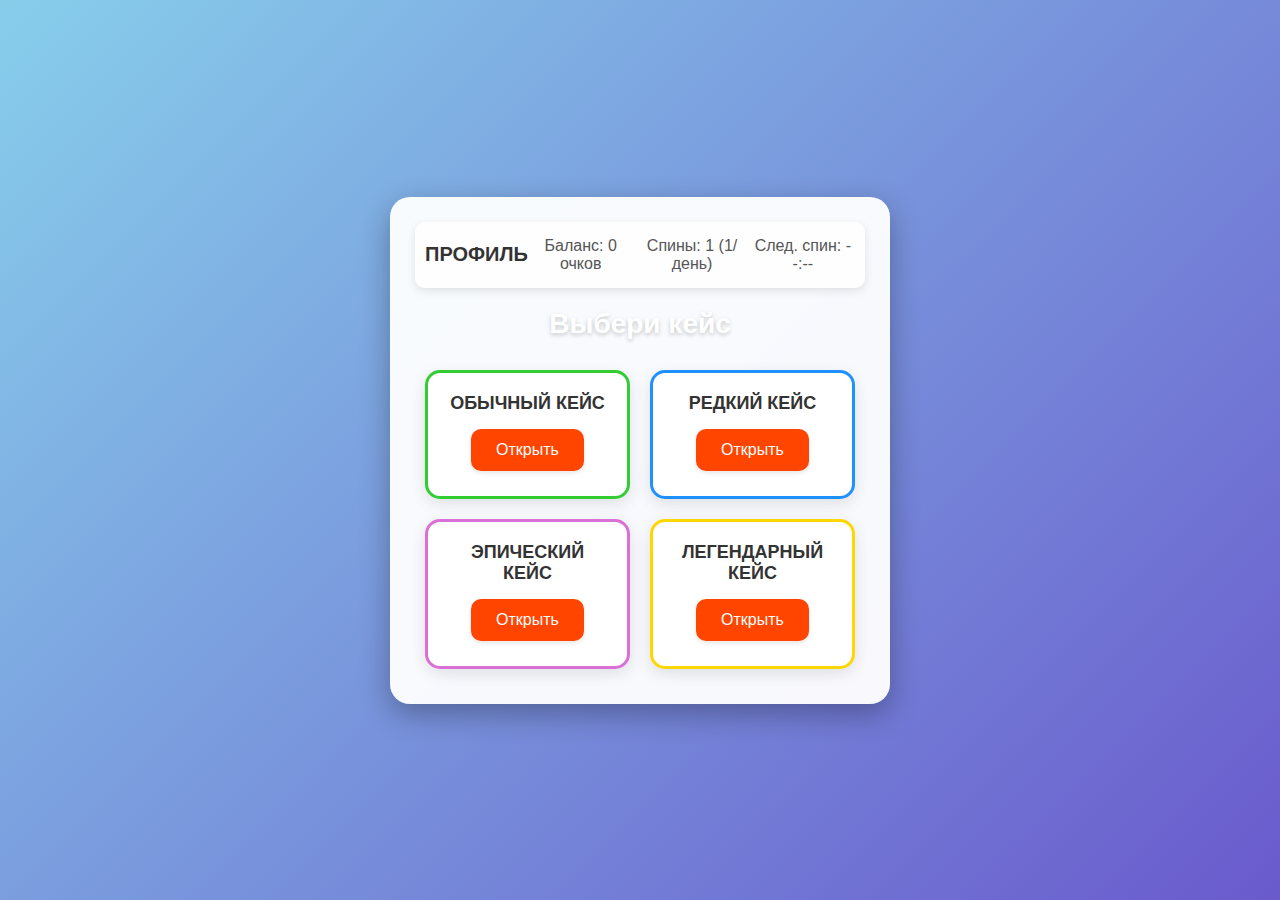
<file: index.html>
<!DOCTYPE html>
<html lang="ru">
<head>
    <meta charset="UTF-8">
    <meta name="viewport" content="width=device-width, initial-scale=1.0">
    <title>Кейсы и Рулетка</title>
    <link rel="stylesheet" href="style.css">
    <script src="script.js" defer></script>
    <script src="https://telegram.org/js/telegram-web-app.js"></script>
    <audio id="spin-sound" src="https://www.soundjay.com/buttons/beep-01a.mp3" preload="auto"></audio>
</head>
<body>
    <div class="container home">
        <div class="profile">
            <h2 id="username">Профиль</h2>
            <p>Баланс: <span id="balance">0</span> очков</p>
            <p>Спины: <span id="spins">1</span> (1/день)</p>
            <p id="timer">След. спин: --:--</p>
        </div>
        <h1>Выбери кейс</h1>
        <div class="cases-grid">
            <div class="case" data-case="common">
                <h3>Обычный кейс</h3>
                <button onclick="openCase('common')">Открыть</button>
            </div>
            <div class="case" data-case="rare">
                <h3>Редкий кейс</h3>
                <button onclick="openCase('rare')">Открыть</button>
            </div>
            <div class="case" data-case="epic">
                <h3>Эпический кейс</h3>
                <button onclick="openCase('epic')">Открыть</button>
            </div>
            <div class="case" data-case="legendary">
                <h3>Легендарный кейс</h3>
                <button onclick="openCase('legendary')">Открыть</button>
            </div>
        </div>
    </div>
    <div class="container case" style="display: none;">
        <div class="profile">
            <h2 id="case-username">Профиль</h2>
            <p>Баланс: <span id="case-balance">0</span> очков</p>
            <p>Спины: <span id="case-spins">1</span></p>
            <button onclick="goBack()">Назад</button>
        </div>
        <h1 id="case-title">Кейс</h1>
        <div class="roulette">
            <div class="wheel-container">
                <div class="arrow"></div>
                <div class="wheel" id="wheel"></div>
            </div>
            <button id="spin-btn">Крутить!</button>
            <button id="buy-spin-btn">Купить спин (50)</button>
            <p id="result">Выиграй приз!</p>
        </div>
        <div class="history">
            <h3>История</h3>
            <ul id="history-list"></ul>
        </div>
        <div id="prize-popup" class="popup" style="display: none;">
            <div class="popup-content">
                <h3>Вы выиграли!</h3>
                <p id="prize-text"></p>
                <button onclick="closePopup()">OK</button>
            </div>
        </div>
    </div>
</body>
</html>
</file>
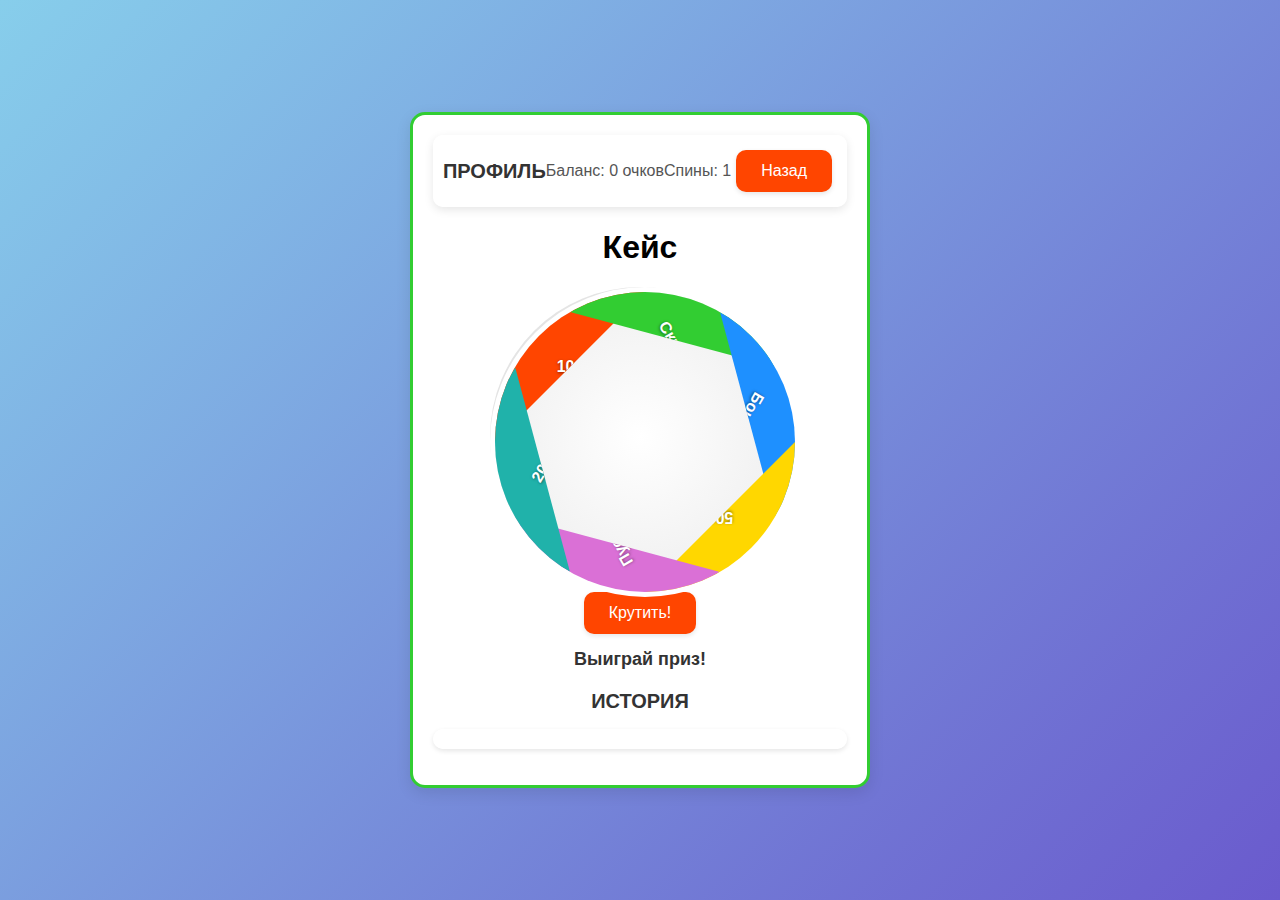
<file: case.html>
<!DOCTYPE html>
<html lang="ru">
<head>
    <meta charset="UTF-8">
    <meta name="viewport" content="width=device-width, initial-scale=1.0">
    <title>Кейс</title>
    <link rel="stylesheet" href="style.css">
    <script src="script.js" defer></script>
    <script src="https://telegram.org/js/telegram-web-app.js"></script>
</head>
<body>
    <div class="container case">
        <div class="profile">
            <h2 id="username">Профиль</h2>
            <p>Баланс: <span id="balance">0</span> очков</p>
            <p>Спины: <span id="spins">1</span></p>
            <button onclick="goBack()">Назад</button>
        </div>
        <h1 id="case-title">Кейс</h1>
        <div class="roulette">
            <div class="wheel-container">
                <div class="arrow"></div>
                <div class="wheel" id="wheel">
                    <div class="sector" style="--i: 0; --color: #ff4500;">100</div>
                    <div class="sector" style="--i: 1; --color: #32cd32;">Скин</div>
                    <div class="sector" style="--i: 2; --color: #1e90ff;">Бонус</div>
                    <div class="sector" style="--i: 3; --color: #ffd700;">500</div>
                    <div class="sector" style="--i: 4; --color: #da70d6;">Пусто</div>
                    <div class="sector" style="--i: 5; --color: #20b2aa;">200</div>
                </div>
            </div>
            <button id="spin-btn">Крутить!</button>
            <p id="result">Выиграй приз!</p>
        </div>
        <div class="history">
            <h3>История</h3>
            <ul id="history-list"></ul>
        </div>
    </div>
</body>
</html>
</file>
<file: style.css>
body {
    display: flex;
    justify-content: center;
    align-items: center;
    height: 100vh;
    background: linear-gradient(135deg, #87ceeb, #6a5acd);
    margin: 0;
    font-family: 'Arial', sans-serif;
    overflow: hidden;
}

.container {
    background: rgba(255, 255, 255, 0.95);
    padding: 25px;
    border-radius: 20px;
    box-shadow: 0 10px 30px rgba(0, 0, 0, 0.3);
    text-align: center;
    max-width: 450px;
    position: relative;
    transition: opacity 0.3s ease;
}

.home .profile, .case .profile {
    display: flex;
    justify-content: space-between;
    align-items: center;
    margin-bottom: 20px;
    padding: 10px;
    background: rgba(255, 255, 255, 0.8);
    border-radius: 10px;
    box-shadow: 0 3px 10px rgba(0, 0, 0, 0.1);
}

.profile h2 {
    margin: 0;
    font-size: 20px;
    color: #333;
    text-transform: uppercase;
}

.profile p {
    margin: 5px 0;
    font-size: 16px;
    color: #555;
}

.home h1 {
    font-size: 28px;
    color: #fff;
    text-shadow: 0 2px 4px rgba(0, 0, 0, 0.2);
    margin-bottom: 20px;
    animation: fadeIn 1s ease;
}

.cases-grid {
    display: grid;
    grid-template-columns: repeat(2, 1fr);
    gap: 20px;
    padding: 10px;
}

.case {
    background: #fff;
    padding: 20px;
    border-radius: 15px;
    box-shadow: 0 5px 15px rgba(0, 0, 0, 0.1);
    transition: transform 0.3s ease, box-shadow 0.3s ease;
}

.case:hover {
    transform: scale(1.05);
    box-shadow: 0 8px 20px rgba(0, 0, 0, 0.2);
}

.case:nth-child(1) { border: 3px solid #32cd32; } /* Обычный */
.case:nth-child(2) { border: 3px solid #1e90ff; } /* Редкий */
.case:nth-child(3) { border: 3px solid #da70d6; } /* Эпический */
.case:nth-child(4) { border: 3px solid #ffd700; } /* Легендарный */

.case h3 {
    font-size: 18px;
    color: #333;
    margin: 0 0 10px;
    text-transform: uppercase;
}

button {
    padding: 12px 25px;
    font-size: 16px;
    border: none;
    border-radius: 10px;
    cursor: pointer;
    transition: all 0.3s ease;
    box-shadow: 0 2px 5px rgba(0, 0, 0, 0.1);
}

.home button {
    background-color: #ff4500;
    color: white;
}

.home button:hover {
    background-color: #cc3700;
    transform: translateY(-2px);
    box-shadow: 0 4px 10px rgba(0, 0, 0, 0.2);
}

.case button {
    background-color: #ff4500;
    color: white;
    margin: 5px;
}

.case button:hover {
    background-color: #cc3700;
    transform: translateY(-2px);
    box-shadow: 0 4px 10px rgba(0, 0, 0, 0.2);
}

.case button:disabled {
    background-color: #ccc;
    cursor: not-allowed;
}

.roulette {
    margin: 20px 0;
    position: relative;
    animation: fadeInUp 0.5s ease;
}

.wheel-container {
    position: relative;
    width: 300px;
    height: 300px;
    margin: 0 auto;
    background: radial-gradient(circle, #fff 0%, #f0f0f0 70%);
    border-radius: 50%;
    box-shadow: inset 0 0 20px rgba(0, 0, 0, 0.1);
}

.arrow {
    position: absolute;
    top: 50%;
    left: 50%;
    transform: translate(-50%, -130%);
    font-size: 50px;
    color: #ffd700;
    text-shadow: 0 0 10px rgba(255, 215, 0, 0.5);
    z-index: 10;
}

.wheel {
    width: 100%;
    height: 100%;
    border-radius: 50%;
    position: absolute;
    top: 0;
    left: 0;
    overflow: hidden;
    transform-origin: center;
    transition: transform 6s cubic-bezier(0.25, 0.1, 0.25, 1);
    border: 5px solid #fff;
}

.sector {
    position: absolute;
    width: 50%;
    height: 50%;
    transform-origin: 100% 100%;
    clip-path: polygon(0 0, 100% 0, 0 100%);
    display: flex;
    align-items: center;
    justify-content: center;
    color: white;
    font-weight: bold;
    font-size: 16px;
    text-shadow: 0 1px 3px rgba(0, 0, 0, 0.5);
    background-color: var(--color);
    transform: rotate(calc(60deg * var(--i)));
}

#result {
    font-size: 18px;
    color: #333;
    margin-top: 10px;
    font-weight: bold;
    animation: fadeIn 0.5s ease;
}

.history {
    margin-top: 20px;
    animation: fadeInUp 0.7s ease;
}

.history h3 {
    font-size: 20px;
    color: #333;
}

.history ul {
    list-style: none;
    padding: 0;
    max-height: 120px;
    overflow-y: auto;
    background: rgba(255, 255, 255, 0.8);
    border-radius: 10px;
    padding: 10px;
    box-shadow: 0 2px 5px rgba(0, 0, 0, 0.1);
}

.history li {
    margin: 5px 0;
    font-size: 14px;
    color: #555;
}

.popup {
    position: fixed;
    top: 0;
    left: 0;
    width: 100%;
    height: 100%;
    background: rgba(0, 0, 0, 0.5);
    display: flex;
    justify-content: center;
    align-items: center;
    z-index: 1000;
    animation: fadeIn 0.3s ease;
}

.popup-content {
    background: #fff;
    padding: 20px;
    border-radius: 15px;
    box-shadow: 0 5px 15px rgba(0, 0, 0, 0.3);
    text-align: center;
    width: 300px;
}

.popup-content h3 {
    font-size: 24px;
    color: #ff4500;
    margin: 0 0 10px;
}

.popup-content p {
    font-size: 18px;
    color: #333;
    margin: 10px 0;
}

.popup-content button {
    padding: 10px 20px;
    font-size: 16px;
    background-color: #32cd32;
    color: white;
    border: none;
    border-radius: 10px;
    cursor: pointer;
}

.popup-content button:hover {
    background-color: #28a745;
    transform: translateY(-2px);
}

@keyframes fadeIn {
    from { opacity: 0; }
    to { opacity: 1; }
}

@keyframes fadeInUp {
    from { opacity: 0; transform: translateY(20px); }
    to { opacity: 1; transform: translateY(0); }
}
</file>
